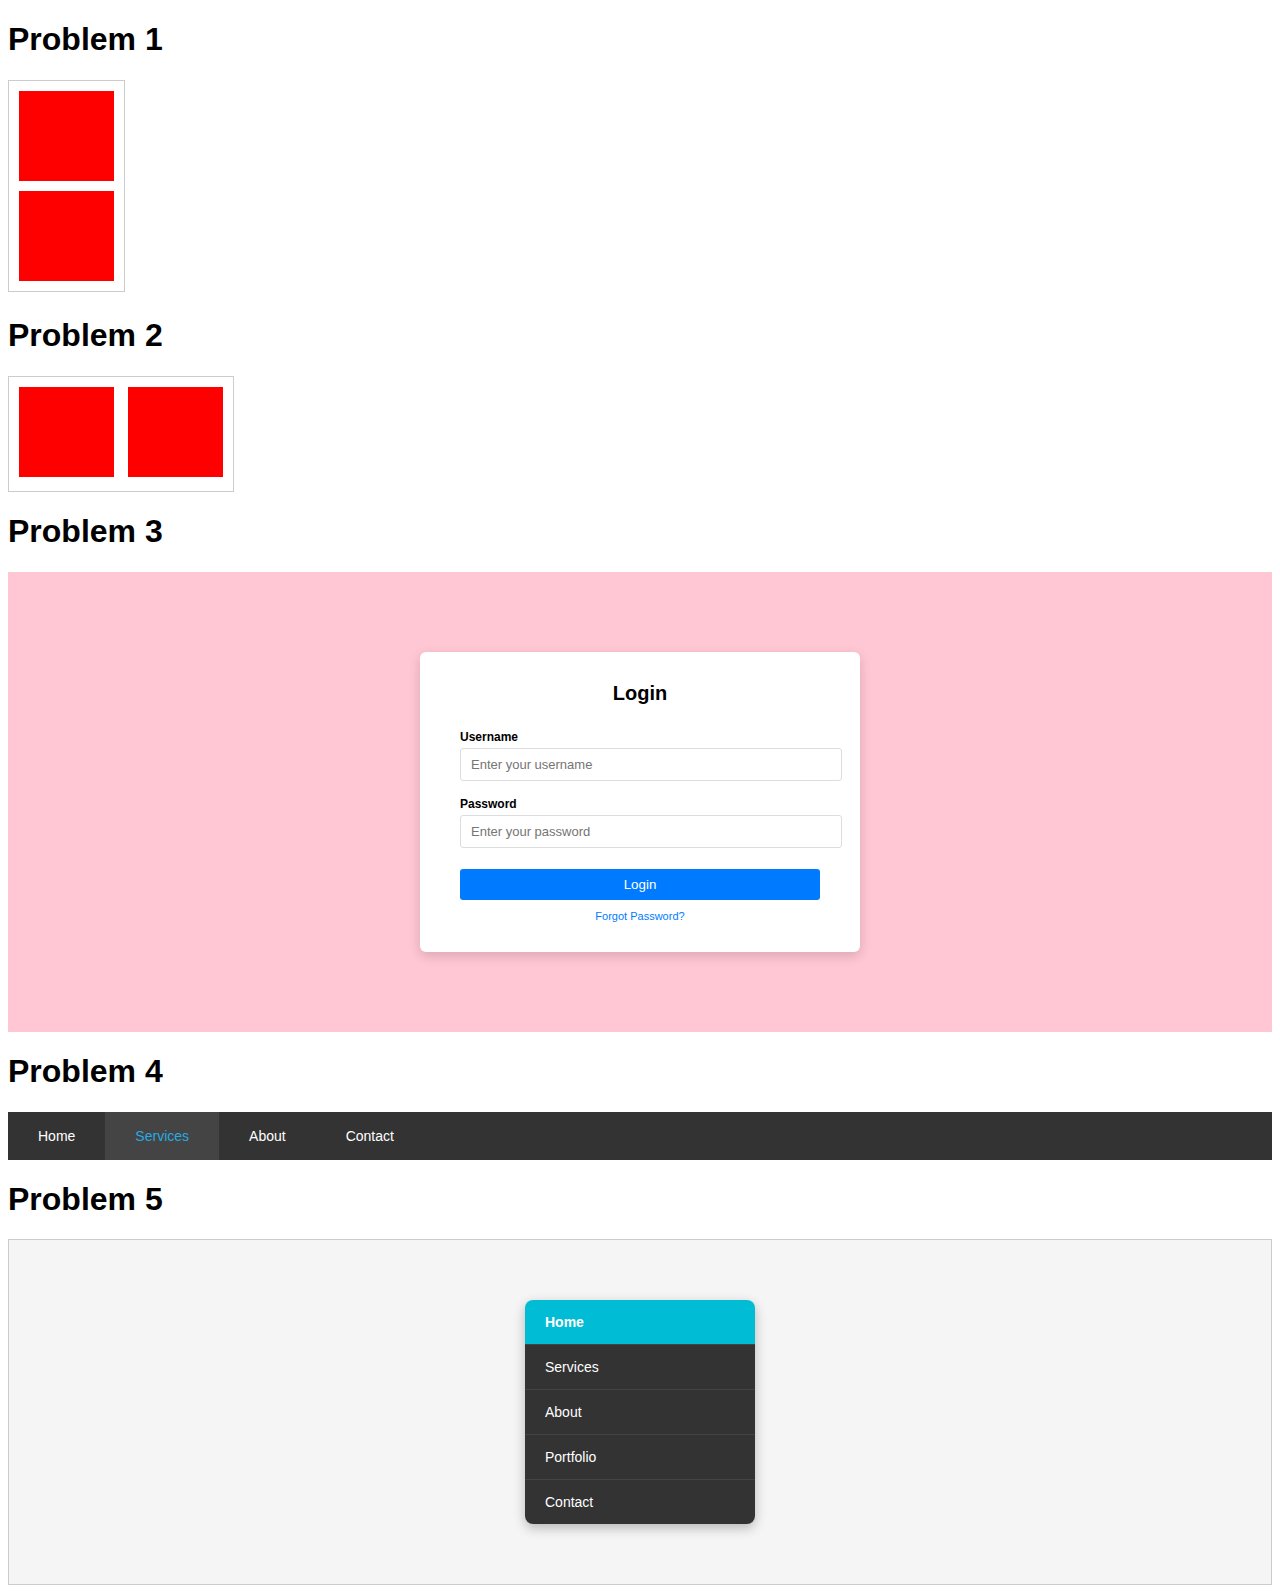
<file: index.html>
<!DOCTYPE html>
<html lang="en">
<head>
    <meta charset="UTF-8">
    <title>CSS Exercise - Problem 1</title>
    <link rel="stylesheet" href="style.css">
</head>
<body>
    <h1>Problem 1</h1>
<div class="outer-box vertical">
    <div class="red-box"></div>
    <div class="red-box"></div>
</div>

<h1>Problem 2</h1>
<div class="outer-box horizontal">
    <div class="red-box"></div>
    <div class="red-box"></div>
</div>
<h1>Problem 3</h1>

<div class="login-section">
    <div class="login-card">
        <h2>Login</h2>

        <label class="field-label" for="username">Username</label>
        <input id="username" type="text" placeholder="Enter your username">

        <label class="field-label" for="password">Password</label>
        <input id="password" type="password" placeholder="Enter your password">

        <button class="login-btn">Login</button>

        <a href="#" class="forgot-link">Forgot Password?</a>
    </div>
</div>
<h1>Problem 4</h1>

<nav class="main-nav">
    <ul class="menu">
        <li><a href="#">Home</a></li>

        <li class="has-dropdown">
            <a href="#" class="active">Services</a>
            <ul class="dropdown">
                <li><a href="#">Web Design</a></li>
                <li><a href="#">SEO</a></li>
                <li><a href="#">Marketing</a></li>
            </ul>
        </li>

        <li><a href="#">About</a></li>
        <li><a href="#">Contact</a></li>
    </ul>
</nav>
<h1>Problem 5</h1>

<div class="menu-wrapper">
    <ul class="card-menu">
        <li class="card-item active">Home</li>
        <li class="card-item">Services</li>
        <li class="card-item">About</li>
        <li class="card-item">Portfolio</li>
        <li class="card-item">Contact</li>
    </ul>
</div>


</body>
</html>
</file>
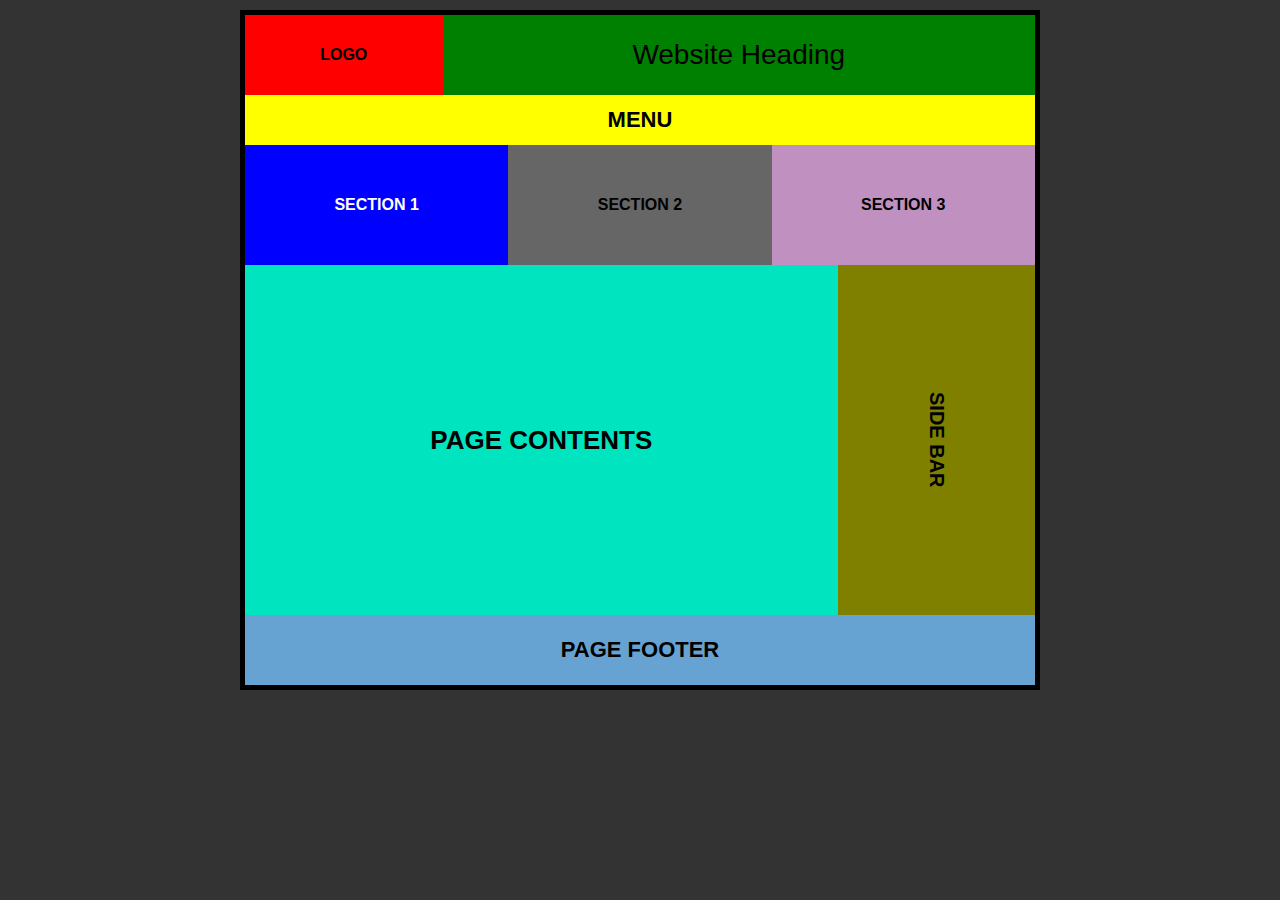
<file: 5-1.html>
<!DOCTYPE html>
<html>
<head>
    <title>Layout 1</title>
</head>
<body style="margin:0; padding:0; background-color:#333333; font-family:Arial, Helvetica, sans-serif;">

    <!-- Outer wrapper -->
    <div style="width:800px; margin:10px auto; background-color:#000000; padding:5px; box-sizing:border-box;">

        <!-- Header row: logo + heading -->
        <div style="width:100%; height:80px; background-color:#008000; box-sizing:border-box;">
            <div style="float:left; width:25%; height:80px; background-color:#ff0000; color:#000000; display:flex; align-items:center; justify-content:center; font-weight:bold;">
                LOGO
            </div>
            <div style="float:left; width:75%; height:80px; background-color:#008000; color:#000000; display:flex; align-items:center; justify-content:center; font-size:28px;">
                Website Heading
            </div>
            <div style="clear:both;"></div>
        </div>

        <!-- Menu -->
        <div style="width:100%; height:50px; background-color:#ffff00; color:#000000; display:flex; align-items:center; justify-content:center; font-size:22px; font-weight:bold;">
            MENU
        </div>

        <!-- Sections row -->
        <div style="width:100%; height:120px; box-sizing:border-box;">
            <div style="float:left; width:33.33%; height:120px; background-color:#0000ff; color:#ffffff; display:flex; align-items:center; justify-content:center; font-weight:bold;">
                SECTION 1
            </div>
            <div style="float:left; width:33.33%; height:120px; background-color:#666666; color:#000000; display:flex; align-items:center; justify-content:center; font-weight:bold;">
                SECTION 2
            </div>
            <div style="float:left; width:33.33%; height:120px; background-color:#c090c0; color:#000000; display:flex; align-items:center; justify-content:center; font-weight:bold;">
                SECTION 3
            </div>
            <div style="clear:both;"></div>
        </div>

        <!-- Content + sidebar -->
        <div style="width:100%; height:350px; box-sizing:border-box;">
            <div style="float:left; width:75%; height:350px; background-color:#00e5c0; color:#000000; display:flex; align-items:center; justify-content:center; font-size:26px; font-weight:bold;">
                PAGE CONTENTS
            </div>
            <div style="float:left; width:25%; height:350px; background-color:#808000; color:#000000; display:flex; align-items:center; justify-content:center; font-size:20px; font-weight:bold; writing-mode:vertical-rl; text-orientation:mixed;">
                SIDE BAR
            </div>
            <div style="clear:both;"></div>
        </div>

        <!-- Footer -->
        <div style="width:100%; height:70px; background-color:#66a3d2; color:#000000; display:flex; align-items:center; justify-content:center; font-size:22px; font-weight:bold;">
            PAGE FOOTER
        </div>

    </div>
</body>
</html>
</file>
<file: style.css>
body {
    font-family: Arial, sans-serif;
}

.outer-box {
    border: 1px solid #ccc;
    padding: 10px;
    display: inline-block;
}

.outer-box.vertical .red-box {
    display: block;
    margin-bottom: 10px;
}

.outer-box.vertical .red-box:last-child {
    margin-bottom: 0;
}

.outer-box.horizontal {
    white-space: nowrap;
}

.outer-box.horizontal .red-box {
    display: inline-block;
    margin-right: 10px;
}

.outer-box.horizontal .red-box:last-child {
    margin-right: 0;
}

.red-box {
    width: 95px;
    height: 90px;
    background-color: red;
}

.login-section {
    background-color: #ffc6d3;
    padding: 80px 0;
    display: flex;
    justify-content: center;
}

.login-card {
    background-color: white;
    width: 360px;
    padding: 30px 40px;
    border-radius: 6px;
    box-shadow: 0 4px 12px rgba(0,0,0,0.15);
    text-align: center;
}

.login-card h2 {
    margin-top: 0;
    margin-bottom: 25px;
    font-size: 20px;
}

.field-label {
    display: block;
    text-align: left;
    font-size: 12px;
    font-weight: bold;
    margin-bottom: 4px;
}

.login-card input {
    width: 100%;
    padding: 8px 10px;
    margin-bottom: 16px;
    border: 1px solid #ddd;
    border-radius: 3px;
    font-size: 13px;
}

.login-btn {
    width: 100%;
    padding: 8px 10px;
    background-color: #007bff;
    color: white;
    border: none;
    border-radius: 3px;
    cursor: pointer;
    margin-top: 5px;
    margin-bottom: 10px;
}

.forgot-link {
    display: block;
    font-size: 11px;
    color: #007bff;
    text-decoration: none;
}

.main-nav {
    background-color: #333;
    padding: 0;
}

.menu {
    list-style: none;
    margin: 0;
    padding: 0;
    display: flex;
}

.menu > li > a {
    display: block;
    padding: 16px 30px;
    color: #fff;
    text-decoration: none;
    font-size: 14px;
}

.menu > li > a:hover,
.menu > li > a.active {
    background-color: #444;
    color: #27aae1;
}

.has-dropdown {
    position: relative;
}

.dropdown {
    position: absolute;
    top: 100%;
    left: 0;
    list-style: none;
    margin: 0;
    padding: 10px 0;
    background-color: #3a3a3a;
    min-width: 170px;
    display: none;
    box-shadow: 0 4px 10px rgba(0,0,0,0.4);
}

.has-dropdown:hover .dropdown {
    display: block;
}

.dropdown li a {
    display: block;
    padding: 8px 20px;
    color: #fff;
    text-decoration: none;
    font-size: 13px;
}

.dropdown li a:hover {
    background-color: #4a4a4a;
}

.menu-wrapper {
    border: 1px solid #ccc;
    background-color: #f5f5f5;
    padding: 60px 0;
    display: flex;
    justify-content: center;
}

.card-menu {
    list-style: none;
    margin: 0;
    padding: 0;
    width: 230px;
    border-radius: 8px;
    overflow: hidden;
    box-shadow: 0 4px 12px rgba(0,0,0,0.25);
}

.card-item {
    background-color: #333;
    color: #fff;
    padding: 14px 20px;
    font-size: 14px;
}

.card-item + .card-item {
    border-top: 1px solid #444;
}

.card-item.active {
    background-color: #00bcd4;
    font-weight: bold;
}
</file>
